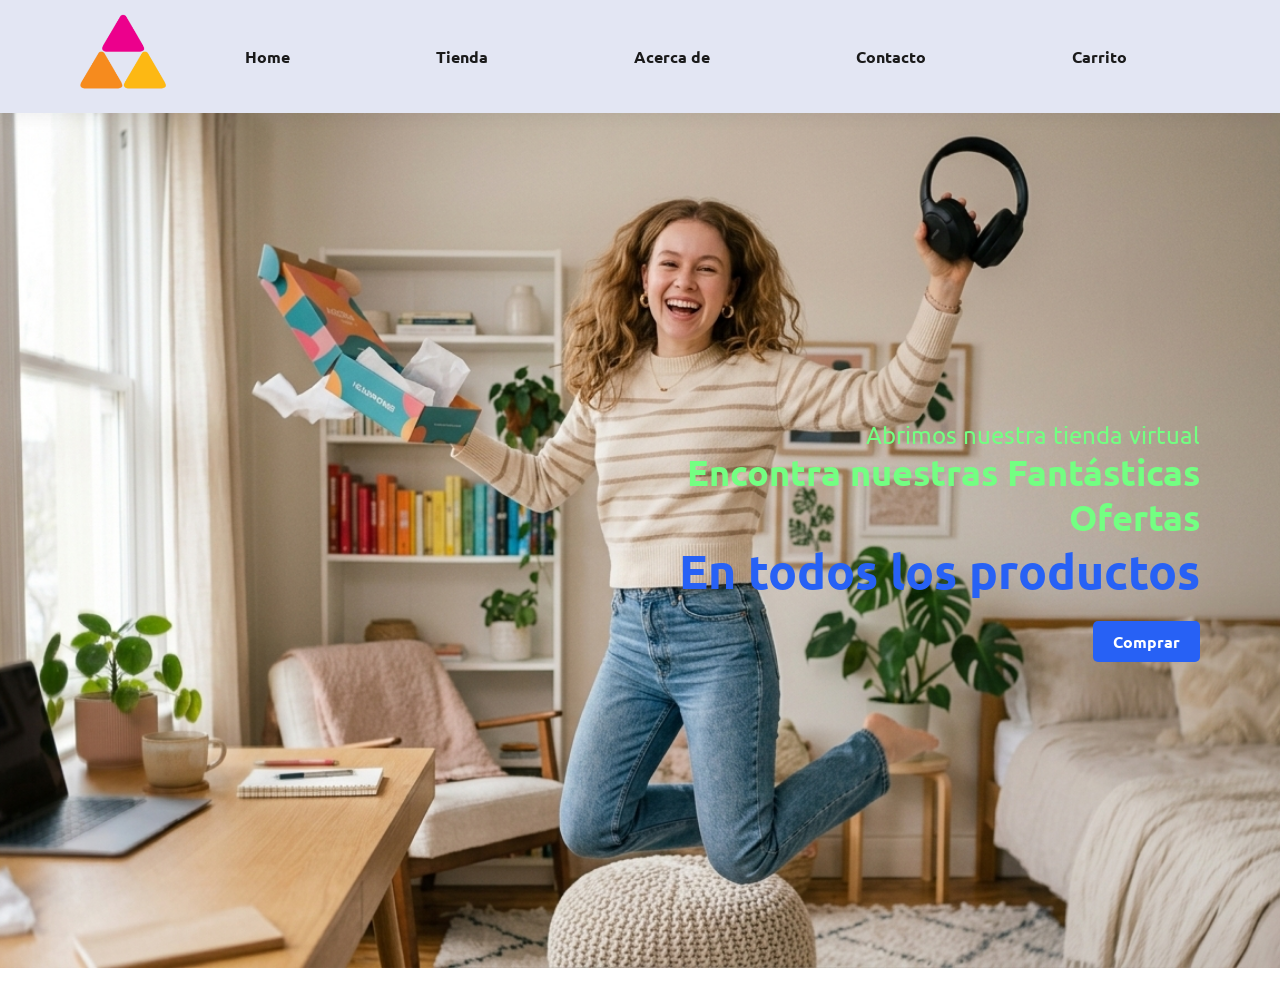
<file: index.html>
<!DOCTYPE html>
<html lang="es">
    <meta charset="UTF-8">
    <meta name="viewport" content="width=device-width, initial-scale=1.0">
    <title>TP 1</title>
</head>
    <link rel="stylesheet" href="css/estilos.css">
</head>
<body>
    <header class="logosite">
        <a href="index.html">
            <img src="img/prismalogo.png" alt="Logo Prisma"idth="150" height="100">
        </a>
        <div class="itemnav">
            <ul class="nav">
                <li>
                    <a href="index.html">Home</a>
                </li>
                <li>
                    <a href="tienda.html">Tienda</a>
                </li>
                <li>
                    <a href="">Acerca de</a>
                </li>
                <li>
                    <a href="contacto.html">Contacto</a>
                </li>
                <li>
                    <a href="">Carrito</a>
                </li>
            </ul>
        </div>    
    </header>

    <main>
        <section class="maintext">
            <div class="maintextcontent"
                <h4>Abrimos nuestra tienda virtual</h4>
                <h2>Encontra nuestras Fantásticas Ofertas</h2>
                <h1>En todos los productos</h1>
                <button>Comprar</button>
        </section>
    </main>

</body>
</html>
</file>
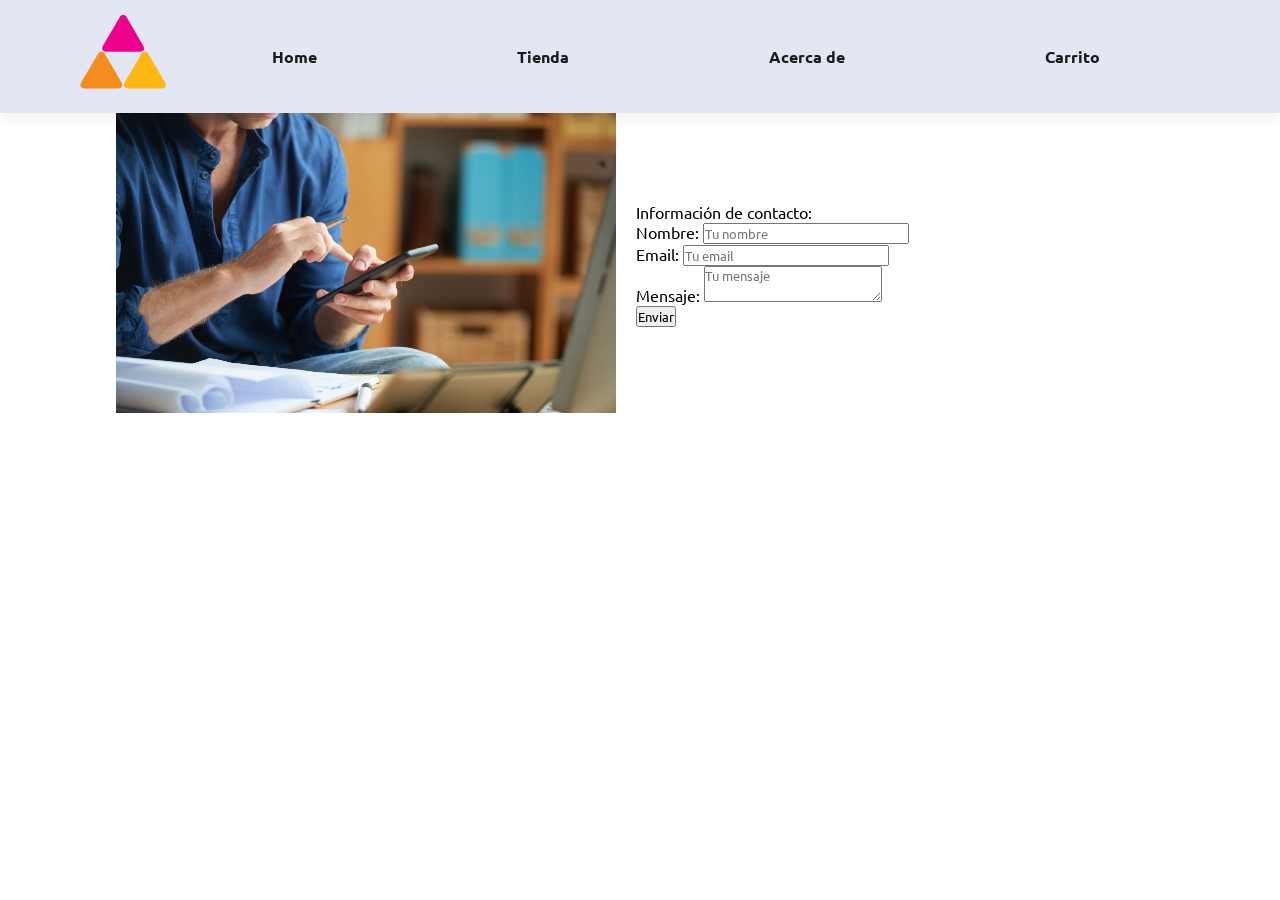
<file: contacto.html>
<!DOCTYPE html>
<html lang="es">
    <meta charset="UTF-8">
    <meta name="viewport" content="width=device-width, initial-scale=1.0">
    <title>TP 1</title>
</head>
    <link rel="stylesheet" href="css/estilos.css">
</head>

<body>
    <header class="logosite">
        <a href="index.html">
            <img src="img/prismalogo.png" alt="Logo Prisma"idth="200" height="100">
        </a>
        <div class="itemnav">
            <ul class="nav">
                <li>
                    <a href="index.html">Home</a>
                </li>
                <li>
                    <a href="tienda.html">Tienda</a>
                </li>
                <li>
                    <a href="">Acerca de</a>
                </li>
                <li>
                    <a href="">Carrito</a>
                </li>
            </ul>
        </div>    
    </header>

 
<div class="contenedorp">
        <div class="grid1">
            <img src="img/contactanos.jpg" alt="contactanos" width="500" height="300">   
        </div>
        <div class="grid2">
            <div class="contacto">
                <p class="textocontacto">Información de contacto:</p>
            </div>
            <form action="" method="post">
                <div class="datos_contacto">
                    <label for="nombre">Nombre:</label>
                    <input type="text" id="nombre" name="nombre" placeholder="Tu nombre" required>
                </div>
                <div class="datos_contacto">
                    <label for="email">Email:</label>
                    <input type="email" id="email" name="email" placeholder="Tu email" required>
                </div>
                <div class="datos_contacto">
                    <label for="mensaje">Mensaje:</label>
                    <textarea id="mensaje" name="mensaje" placeholder="Tu mensaje" required></textarea>
                </div>
                <button type="submit">Enviar</button>
            </form>
        </div>
</body>
</html>
</file>
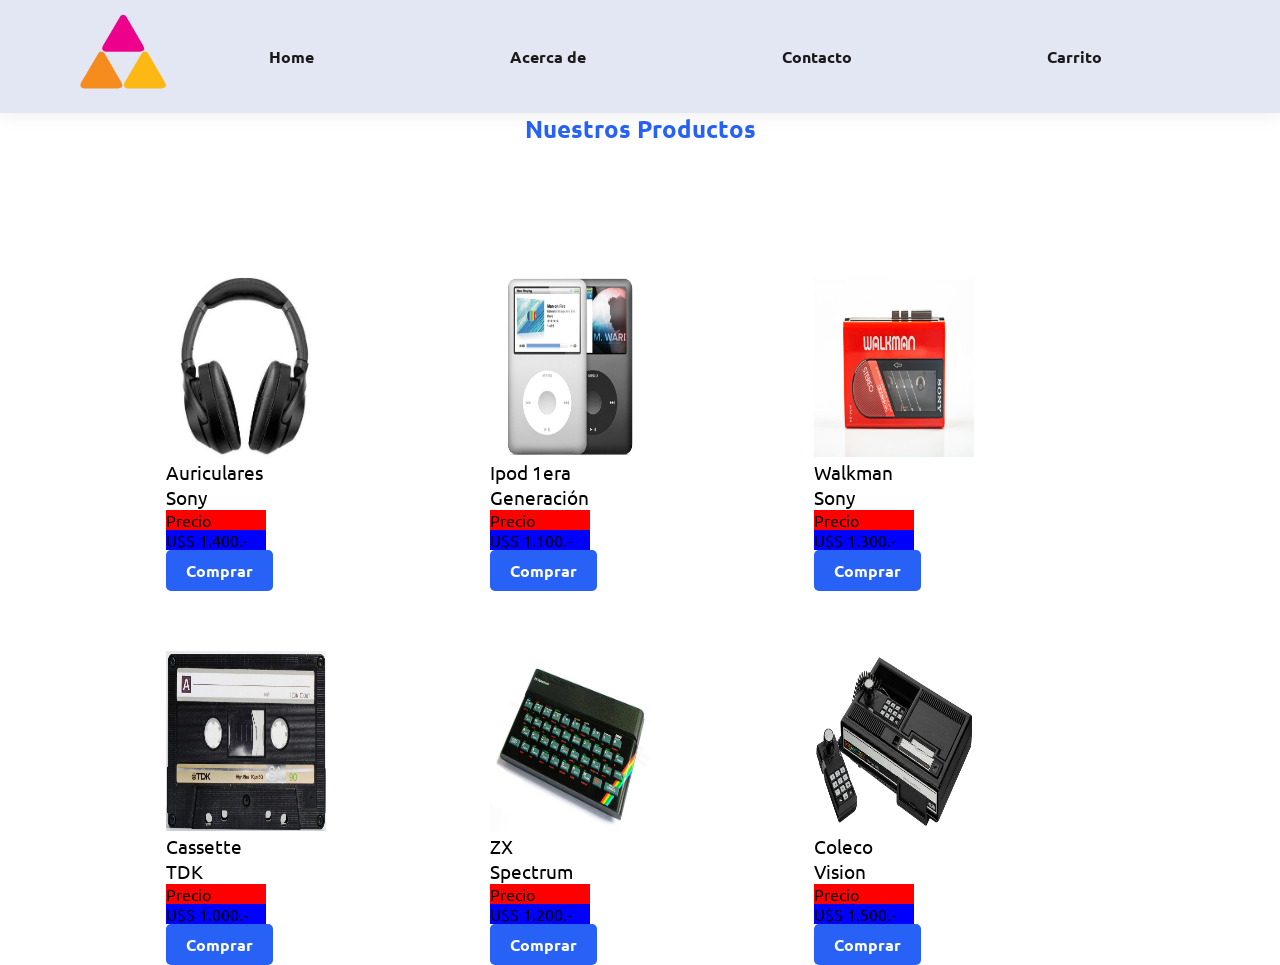
<file: tienda.html>
<!DOCTYPE html>
<html lang="es">
    <meta charset="UTF-8">
    <meta name="viewport" content="width=device-width, initial-scale=1.0">
    <title>TP 1</title>
</head>
    <link rel="stylesheet" href="css/estilos.css">
</head>
<body>
    <header class="logosite">
        <a href="index.html">
            <img src="img/prismalogo.png" alt="Logo Prisma"idth="150" height="100">
        </a>
        <div class="itemnav">
            <ul class="nav">
                <li>
                    <a href="index.html">Home</a>
                </li>
                <li>
                    <a href="">Acerca de</a>
                </li>
                <li>
                    <a href="contacto.html">Contacto</a>
                </li>
                <li>
                    <a href="">Carrito</a>
                </li>
            </ul>
        </div>    
    </header>


    <h2 class="detail">Nuestros Productos</h2>
    <div class="articulos">

      <div class="art1">
        <img src="img/auri.jpg" alt="Articulo1"width="160" height="180">
        <div class="detaart">Auriculares Sony</div>
        <p class="detaart11">Precio</p>
        <p class="detaart12">U$S 1.400.-</p>
        <button class="botoncompra">Comprar</button>
      </div>

      <div class="art2">
        <img src="img/ipod.jpg" alt="Articulo2"width="160" height="180">
        <div class="detaart">Ipod 1era Generación</div>
        <p class="detaart11">Precio</p>
        <p class="detaart12">U$S 1.100.-</p>
        <button class="botoncompra">Comprar</button>
      </div>

      <div class="art3">
        <img src="img/walk.jpg" alt="Articulo3"width="160" height="180">
        <div class="detaart">Walkman Sony</div>
        <p class="detaart11">Precio</p>
        <p class="detaart12">U$S 1.300.-</p>
        <button class="botoncompra">Comprar</button>
      </div>

     <div class="art4">
        <img src="img/case.jpg" alt="Articulo4"width="160" height="180">
        <div class="detaart">Cassette TDK</div>
        <p class="detaart11">Precio</p>
        <p class="detaart12">U$S 1.000.-</p>
        <button class="botoncompra">Comprar</button>
      </div>

      <div class="art5">
        <img src="img/zx.jpeg" alt="Articulo5"width="160" height="180">
        <div class="detaart">ZX Spectrum</div>
        <p class="detaart11">Precio</p>
        <p class="detaart12">U$S 1.200.-</p>
        <button class="botoncompra">Comprar</button>
      </div>

      <div class="art6">
        <img src="img/cole.jpg" alt="Articulo6"width="160" height="180">
        <div class="detaart">Coleco Vision</div>
        <p class="detaart11">Precio</p>
        <p class="detaart12">U$S 1.500.-</p>
        <button class="botoncompra">Comprar</button>
      </div>



    </div>

</body>
</file>
<file: css/estilos.css>
/*Font de google*/

@import url('https://fonts.googleapis.com/css2?family=Ubuntu:ital,wght@0,300;0,400;0,500;0,700;1,300;1,400;1,500;1,700&display=swap');



*{
    margin: 0;
    padding: 0;
    box-sizing: border-box;
    font-family: Ubuntu, sans-serif;
}

boyd{
    width: 100%;
}

.logosite {
    display: flex;
    justify-content: space-between;
    align-items: center;
    padding: 5px 80px;
    background-color: #E3E6f3;
    box-shadow: 0 5px 15px rgba(0, 0, 0, 0.06);
    z-index: 999;
    position: sticky;
    top: 0px;
    left: 0px;
}

.itemnav{
    display: flex;
    flex: 1;
}

.nav {
    display: flex;
    justify-content: space-around;
    align-items: center;
    width: 100%;
}

.nav li {
    list-style: none;
    padding: 0 20px;
}

.nav a {
    text-decoration: none;
    font-size: 1rem;
    font-weight: 600;
    color: #1a1a1a;
}

.nav a:hover {
    color: #1E00FF;
}

.maintext {
    background-image: url('../img/landing2.jpeg');
    display: flex;
    justify-content: flex-end;
    align-items: center;
    height: 95vh;
    width: 100%;
    background-size: cover;
    background-position: top 5% center;
    padding: 0 80px;
    margin-bottom: 40px;
}

.maintextcontent{
    width: 50%;
    font-size: 1.5rem;
    color: #73FF82;
    text-align: right;
}
.maintextcontent h1{
    font-size: 3rem;
    margin-bottom: 20px;
    color: #2761F5;
}
.maintextcontent{
    button{
        padding: 10px 20px;
        font-size: 1rem;
        font-weight: 600;
        color: #fff;
        background-color: #2761F5;
        border: none;
        border-radius: 5px;
        cursor: pointer;
    }
}

.contenedorp{
    width: 80%;
    display: grid;
    grid-template-columns: auto, auto;
    justify-content: center;
    align-items: center;
    gap: 20px;
}

.grid1{
    grid-column: 1;    


}
.grid2{
    grid-column: 2;

}

grid1 img{
    max-width: 100%;
    height: auto;
    border-radius: 10px;
    display: block;
}


@media (max-width: 768px) {
    .maintext {
        flex-direction: column;
        justify-content: center;
        align-items: center;
        text-align: center;
    }

    .maintextcontent {
        width: 100%;
        font-size: 1.2rem;
    }

    .contenedorp {
        grid-template-columns: 1fr;
    }

    .articulos {
        grid-template-columns: 1fr;
        grid-template-rows: repeat(6, 350px);
    }

}

.articulos {
  display: grid;
  grid-template-columns: repeat(3, 300px);
  grid-template-rows:  repeat(2, 350px) ;
  gap: 24px;
  padding: 5px;
  align-items: center;
  justify-content: center;
  button{
        padding: 10px 20px;
        font-size: 1rem;
        font-weight: 600;
        color: #fff;
        background-color: #2761F5;
        border: none;
        border-radius: 5px;
        cursor: pointer;
    }
}

.art1 {
  grid-column: 1 / 2;
  grid-row: 1 / 2;
  justify-content: center;
  align-items: center;
  height: 100px;
  width: 100px;
}

.art2 {
  grid-column: 2 / 3;
  grid-row: 1 / 2;
  justify-content: center;
  align-items: center;
  height: 100px;
  width: 100px;

}
.art3 {
  grid-column: 3 / 4;
  grid-row: 1 / 2;
  justify-content: center;
  align-items: center;
  height: 100px;
  width: 100px;
}

.art4 {
  grid-column: 1 / 2;
  grid-row: 2 / 2;
  justify-content: center;
  align-items: center;
  height: 100px;
  width: 100px;
}

.art5 {
  grid-column: 2 / 3;
  grid-row: 2 / 2;
  justify-content: center;
  align-items: center;
  height: 100px;
  width: 100px;
}

.art6 {
  grid-column: 3 / 4;
  grid-row: 2 / 2;
  justify-content: center;
  align-items: center;
  height: 100px;
  width: 100px;
}

.detail{
    text-align: center;
    font-size: 1.5rem;
    color: #2761F5;
    margin-bottom: 2px;
}
.detaart{
    font-size: 1.2rem;
}

.detaart11{
    background-color: red;
}

.detaart12{
    background-color: blue;
}
</file>
